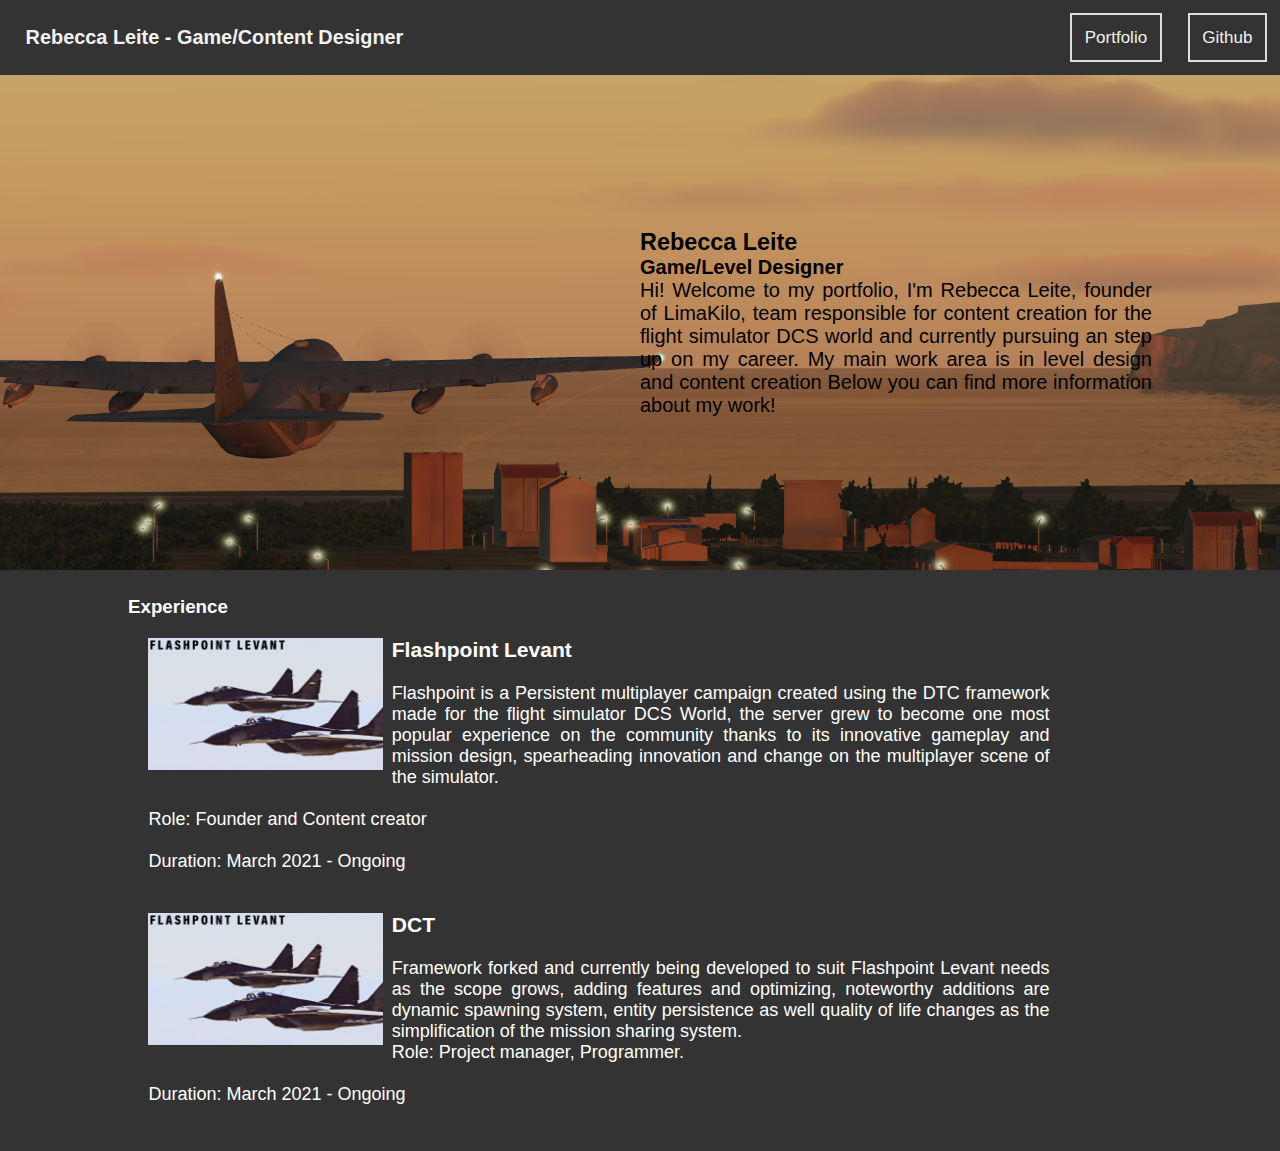
<file: index.html>
<!DOCTYPE html>
<html>

<head>
    <title>Rebecca Leite - Game/Content designer</title>
    <link rel="stylesheet" href="style.css">
    <meta charset="UTF-8">
    <link href='http://fonts.googleapis.com/css?family=Lato:400,700' rel='stylesheet' type='text/css'>
    <meta name="viewport" content="width=device-width, initial-scale=1">
</head>

<body>

    <div class="navbar">
        <b href="/">
            <h3>Rebecca Leite - Game/Content Designer</h3>
        </b>
        <div>
            <a href="https://github.com/Leite465" target="_blank">Github</a>
            <a href="index.html">Portfolio</a>
        </div>
    </div>

    <div class="about">
        <a>
            <h3>Rebecca Leite</h3>
        </a>
        <b>
            <h4>Game/Level Designer</h4>
        </b>
        <c>Hi! Welcome to my portfolio, I'm Rebecca Leite, founder of LimaKilo, team responsible for content creation
            for the flight simulator DCS world and currently pursuing an step up on my career. My main work area is in
            level design and content creation
            Below you can find more information about my work!</c>
    </div>

    <div class="experience">
        <h3>Experience</h3>
        <div class="FL">
            <img src='./img/levant.png' alt="levant" style="width:27%;height:27%;float:left;padding-right:1%;"
                usemap="levant">
            <a href="Levant.html">
                <h3>Flashpoint Levant</h3><br>
                <p>Flashpoint is a Persistent multiplayer campaign created using the DTC framework made for the flight
                    simulator DCS World, the server grew to become one most popular experience on the community thanks
                    to its innovative gameplay and mission design, spearheading innovation and change on the multiplayer
                    scene of the simulator.</p><br>
                <p>Role: Founder and Content creator</p><br>
                <p>Duration: March 2021 - Ongoing</p>
            </a>
        </div>
        <div class="FL">
            <img src='./img/levant.png' alt="levant" style="width:27%;height:27%;float:left;padding-right:1%;"
                href="DCT.html">
            <a href="DCT.html">
                <h3>DCT</h3><br>
                <p>Framework forked and currently being developed to suit Flashpoint Levant needs as the scope grows,
                    adding features and optimizing, noteworthy additions are dynamic spawning system, entity persistence
                    as well quality of life changes as the simplification of the mission sharing system.</p>
                <p>Role: Project manager, Programmer.</p><br>
                <p>Duration: March 2021 - Ongoing</p>
            </a>
        </div>
    </div>
</body>

</html>
</file>
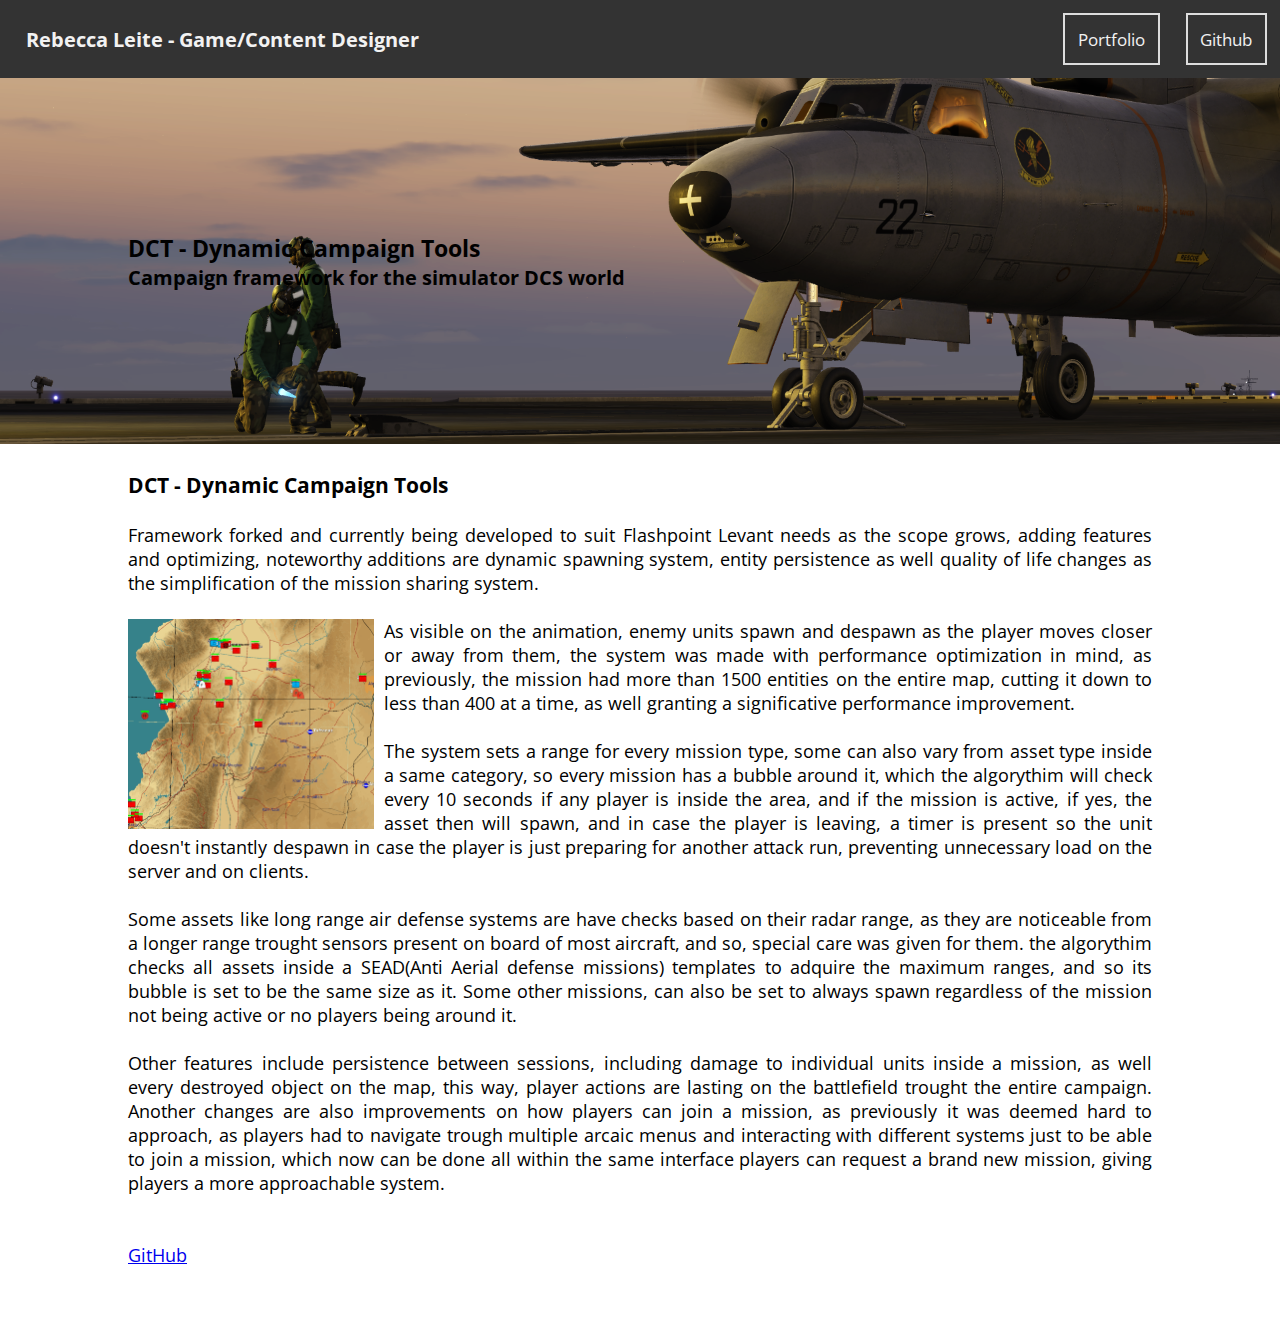
<file: DCT.html>
<!DOCTYPE html>
<html>

<head>
    <title>Rebecca Leite - Game/Content designer</title>
    <link rel="stylesheet" href="style.css">
    <meta charset="UTF-8">
    <link href='http://fonts.googleapis.com/css?family=Lato:400,700' rel='stylesheet' type='text/css'>
    <link href="https://fonts.googleapis.com/css?family=Open+Sans:400,600,300" rel="stylesheet" type="text/css">
    <meta name="viewport" content="width=device-width, initial-scale=1">
</head>

<body>

    <div class="navbar">
        <a href="/"><b>
                <h3>Rebecca Leite - Game/Content Designer</h3>
            </b></a>
        <div>
            <a href="https://github.com/Leite465" target="_blank">Github</a>
            <a href="index.html">Portfolio</a>
        </div>
    </div>

    <div class="levant">
        <h3>DCT - Dynamic Campaign Tools</h3>
        <h4>Campaign framework for the simulator DCS world</h4>
    </div>

    <div class="About">
        <div class="DCT">
            <h3>DCT - Dynamic Campaign Tools</h3><br>
            <p>
                Framework forked and currently being developed to suit Flashpoint Levant needs as the scope grows,
                adding features and optimizing, noteworthy additions are dynamic spawning system, entity persistence
                as well
                quality of life changes as the simplification of the mission sharing system.
            </p><br>
            <p>
                <img src='./img/saw.gif' alt="levant" style="width:25%;height:25%;float:left;padding-right:1%;"
                    href="DCT.html">
            <p>As visible on the animation, enemy units spawn and despawn as the player moves closer or away
                from them, the system was made with performance optimization in mind, as previously, the mission
                had more than 1500
                entities on the entire map, cutting it down to less than 400 at a time, as well granting a
                significative performance improvement.</p><br>
            <p>The system sets a range for every mission type, some can also vary from asset type inside a same
                category, so every mission has a bubble around it, which the algorythim will check every 10
                seconds if any player
                is inside the area, and if the mission is active, if yes, the asset then will spawn, and in case
                the player is leaving, a timer is present so the unit doesn't instantly despawn in case the
                player is just preparing for another attack run,
                preventing unnecessary load on the server and on clients.
            </p><br>
            <p>
                Some assets like long range air defense systems are have checks based on their radar range, as
                they are noticeable from a longer range trought sensors present on board of most aircraft, and
                so, special care was given
                for them. the algorythim checks all assets inside a SEAD(Anti Aerial defense missions) templates
                to adquire the maximum ranges, and so its bubble is set to be the same size as it. Some other
                missions, can also be
                set to always spawn regardless of the mission not being active or no players being around it.
            </p>
            </p><br>
            <p>
                Other features include persistence between sessions, including damage to individual units inside a
                mission, as well every destroyed object on the map, this way, player actions are lasting on the
                battlefield trought the entire
                campaign. Another changes are also improvements on how players can join a mission, as previously it
                was deemed hard to approach, as players had to navigate trough multiple arcaic menus and interacting
                with different systems
                just to be able to join a mission, which now can be done all within the same interface players can
                request a brand new mission, giving players a more approachable system.
            </p><br><br>
            <a href="https://github.com/team-limakilo/dct" target="_blank">GitHub</a><br><br>
        </div>
    </div>
</body>

</html>
</file>
<file: style.css>
* {
  margin: 0;
  padding: 0;
  box-sizing: border-box;
}
/* Add a black background color to the top navigation */
.navbar {
  background-color: #333;
  overflow: hidden;
}

/* Style the links inside the navigation bar */
.navbar div a {
  float: right;
  color: #f2f2f2;
  text-align: center;
  text-decoration: none;
  font-size: 17px;
  font-family: "Open Sans", sans-serif;
  font-style: normal;
  font-weight: 400;
  border: 2px solid #ddd;
  padding: 1%;
  margin: 1%;
}

/* Change the color of links on hover */
.navbar a:hover {
  background-color: #ddd;
  color: black;
}

/* Add a color to the active/current link */
.navbar a.active {
  background-color: #04aa6d;
  color: white;
}

.navbar b {
  float: left;
  color: #f2f2f2;
  text-align: center;
  text-decoration: none;
  font-size: 17px;
  font-family: "Open Sans", sans-serif;
  font-style: normal;
  font-weight: 400;
  padding: 2%;
}

.about {
  background-image: url("./img/about.png");
  background-size: 100%;
  background-position: center;
  padding-left: 50%;
  padding-right: 10%;
  padding-top: 12%;
  padding-bottom: 12%;
  text-align: justify;
  font-size: 20px;
  font-family: "Open Sans", sans-serif;
  font-style: normal;
  font-weight: 400;
}

.experience {
  background-color: #333;
  padding-left: 10%;
  padding-top: 2%;
  padding-bottom: 2%;
  padding-right: 10%;
  font-family: "Open Sans", sans-serif;
  font-style: normal;
  font-weight: 400;
  color: white;
  text-decoration: none;
}
.FL {
  background-color: #333;
  padding-left: 2%;
  padding-top: 2%;
  padding-bottom: 2%;
  padding-right: 10%;
  float: center;
  font-size: large;
  text-align: justify;
  font-family: "Open Sans", sans-serif;
  font-style: normal;
  font-weight: 400;
  color: inherit;
  text-decoration: none;
}

.FL a {
  text-decoration: inherit;
  color: inherit;
}
.FL a:hover {
  text-decoration: underline;
  color: white;
}

.levant {
  background-image: url("./img/Flashpoint.png");
  background-size: 100%;
  background-position: center;
  padding-left: 10%;
  padding-right: 10%;
  padding-top: 12%;
  padding-bottom: 12%;
  text-align: justify;
  font-size: 20px;
  font-family: "Open Sans", sans-serif;
  font-style: normal;
  font-weight: 400;
}
.Flashpoint {
  padding-left: 10%;
  padding-top: 2%;
  padding-bottom: 2%;
  padding-right: 10%;
  float: center;
  font-size: large;
  text-align: justify;
  font-family: "Open Sans", sans-serif;
  font-style: normal;
  font-weight: 400;
}
.DCT {
  padding-left: 10%;
  padding-top: 2%;
  padding-bottom: 2%;
  padding-right: 10%;
  float: center;
  font-size: large;
  text-align: justify;
  font-family: "Open Sans", sans-serif;
  font-style: normal;
  font-weight: 400;
}
.Camp {
  background-image: url("./img/Lev.png");
  background-size: 100%;
  background-position: center;
  padding-left: 10%;
  padding-right: 10%;
  padding-top: 12%;
  padding-bottom: 12%;
  text-align: justify;
  font-size: 20px;
  font-family: "Open Sans", sans-serif;
  font-style: normal;
  font-weight: 400;
}
</file>
